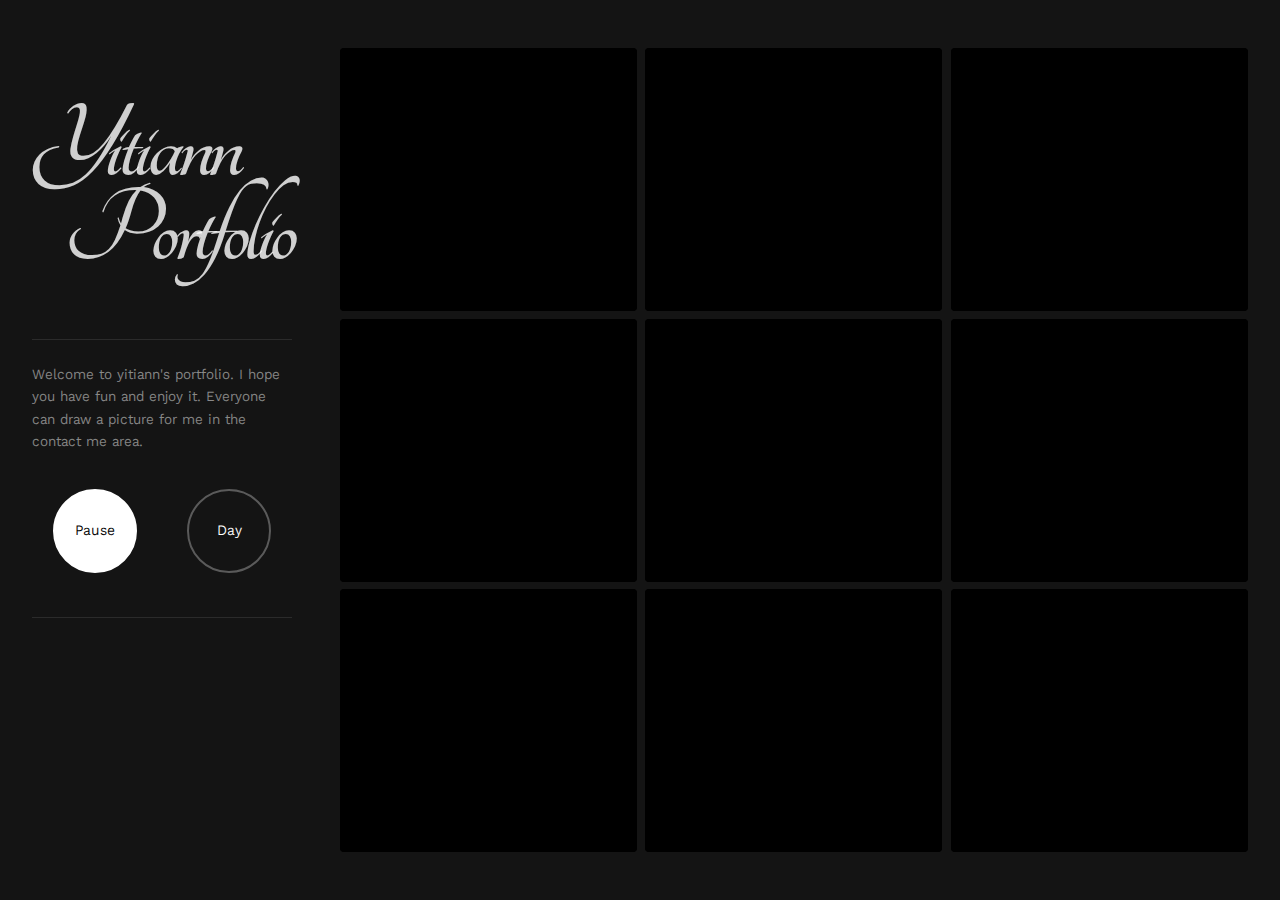
<file: website/index.html>
<!DOCTYPE html>
<html lang="zh-TW">
<head>
    <meta charset="UTF-8">
    <meta name="viewport" content="width=device-width, initial-scale=1.0">
    <title>Yitiann Portfolio</title>
    <link rel="preconnect" href="https://fonts.googleapis.com">
    <link rel="preconnect" href="https://fonts.gstatic.com" crossorigin>
    <link href="https://fonts.googleapis.com/css2?family=Babylonica&family=Kantumruy+Pro:ital,wght@0,100..700;1,100..700&family=Niconne&family=Roboto+Condensed:ital,wght@0,100..900;1,100..900&family=Splash&family=Tangerine:wght@400;700&display=swap" rel="stylesheet">
    <link rel="stylesheet" href="./styles/fonts.css">
    <link rel="stylesheet" href="./styles/dynamic-frame.css">
    <link rel="stylesheet" href="./styles/theme-styles.css">
    <style>
        html, body {
            margin: 0;
            padding: 0;
            width: 100%;
            height: 100vh;
            overflow: hidden;
        }

        body {
            background-color: #141414;
            color: rgba(255, 255, 255, 0.8);
            display: flex;
            align-items: center;
            justify-content: center;
            font-family: 'CustomFont', sans-serif;
        }

        .container {
            width: 100%;
            height: 100%;
            display: flex;
            flex-direction: column;
            gap: 2rem;
            padding: 2rem;
            box-sizing: border-box;
            overflow: hidden;
        }

        @media (min-width: 768px) {
            .container {
                flex-direction: row;
                align-items: flex-start;
            }
        }

        .left-content {
            width: 100%;
            overflow: visible;
            padding-right: 1rem;
            scrollbar-width: thin;
            scrollbar-color: rgba(255, 255, 255, 0.2) transparent;
        }

        .left-content::-webkit-scrollbar {
            width: 6px;
        }

        .left-content::-webkit-scrollbar-track {
            background: transparent;
        }

        .left-content::-webkit-scrollbar-thumb {
            background-color: rgba(255, 255, 255, 0.2);
            border-radius: 3px;
        }

        @media (min-width: 768px) {
            .left-content {
                width: 260px;
                flex-shrink: 0;
            }
        }

        .brand-title {
            font-size: 7rem;
            font-weight: 700;
            font-family: "Tangerine", cursive;
            font-style: normal;
            letter-spacing: -0.05em;
            line-height: 75%;
            margin-bottom: 4rem;
        }

        .brand-title span {
            display: block;
            padding-left: 2rem;
        }

        .description {
            font-size: 0.875rem;
            color: rgba(255, 255, 255, 0.5);
            max-width: 300px;
            font-family: "Kantumruy Pro", sans-serif;
            font-optical-sizing: auto;
            font-weight: 400;
            font-style: normal;
            line-height: 1.6;
        }

        .divider {
            height: 1px;
            background-color: rgba(255, 255, 255, 0.1);
            width: 100%;
            margin: 1.5rem 0;
        }

        .right-content {
            width: 100%;
            height: 60vh;
            overflow: hidden;
            position: relative;
        }

        @media (min-width: 768px) {
            .right-content {
                height: 100%;
                flex-grow: 1;
            }
        }
        
        .frame {
            cursor: pointer;
            position: relative;
        }
        
        .video-overlay {
            position: absolute;
            top: 0;
            left: 0;
            width: 100%;
            height: 100%;
            z-index: 10;
        }

        /* 影片控制開關樣式 */
        .video-control {
            display: flex;
            align-items: center;
            margin: 15px 0;
        }
        
        /* 按鈕容器樣式 */
        .buttons-container {
            display: flex;
            flex-direction: row;
            gap: 50px;
            margin: 15px 0;
            justify-content: center;
            padding: 20px;
            overflow: visible;
            position: relative;
            z-index: 5;
        }
        
        .control-label {
            margin-right: 15px;
            font-size: 0.9rem;
            color: rgba(255, 255, 255, 0.7);
        }
        
        .toggle { 
            width: 80px;
            height: 80px;
            border-radius: 50%; 
            background: none;
            border: 2px solid rgba(255, 255, 255, 0.3);
            color: white;
            display: flex; 
            align-items: center; 
            justify-content: center;
            cursor: pointer; 
            transition: all 0.3s ease; 
            position: relative;
            z-index: 5;
            font-family: 'Kantumruy Pro', sans-serif;
            font-size: 0.9rem;
        }
        
        .toggle:hover {
            border-color: white;
        }
        
        .toggle.active { 
            background-color: white;
            color: #000;
            border-color: white;
        }
        
        /* 漣漪動畫 */
        .toggle::before,
        .toggle::after,
        .toggle .ripple-circle {
            content: '';
            position: absolute;
            top: 50%;
            left: 50%;
            width: 100%;
            height: 100%;
            border-radius: 50%;
            transform: translate(-50%, -50%) scale(0);
            background-color: transparent;
            border: 2px solid white;
            opacity: 0;
            pointer-events: none;
            z-index: 2;
        }
        
        .toggle::before {
            animation: none;
        }
        
        .toggle::after {
            animation: none;
        }
        
        .toggle .ripple-circle {
            animation: none;
        }
        
        .toggle:hover::before {
            animation: ripple 2s ease-out 0s infinite;
        }
        
        .toggle:hover::after {
            animation: ripple 2s ease-out 0.5s infinite;
        }
        
        .toggle:hover .ripple-circle {
            animation: ripple 2s ease-out 1s infinite;
        }
        
        .toggle.active::before {
            animation: ripple 2s ease-out 0s infinite;
        }
        
        .toggle.active::after {
            animation: ripple 2s ease-out 0.5s infinite;
        }
        
        .toggle.active .ripple-circle {
            animation: ripple 2s ease-out 1s infinite;
        }
        
        @keyframes ripple {
            0% {
                opacity: 0.6;
                transform: translate(-50%, -50%) scale(1);
            }
            100% {
                opacity: 0;
                transform: translate(-50%, -50%) scale(2.5);
            }
        }

        /* 亮色模式樣式 */
        body.light-mode {
            background-color: #f5f5f5;
            color: rgba(0, 0, 0, 0.8);
        }
        
        body.light-mode .description {
            color: rgba(0, 0, 0, 0.7);
        }
        
        body.light-mode .divider {
            background-color: rgba(0, 0, 0, 0.1);
        }
        
        body.light-mode .control-label {
            color: rgba(0, 0, 0, 0.7);
        }
        
        body.light-mode .toggle {
            border-color: rgba(0, 0, 0, 0.3);
            color: rgba(0, 0, 0, 0.8);
            background: none;
        }
        
        body.light-mode .toggle:hover {
            border-color: rgba(0, 0, 0, 0.8);
        }
        
        body.light-mode .toggle.active {
            background-color: #333;
            color: white;
            border-color: #333;
        }
        
        body.light-mode .toggle::before,
        body.light-mode .toggle::after,
        body.light-mode .toggle .ripple-circle {
            border-color: rgba(0, 0, 0, 0.8);
        }
        
        body.light-mode .toggle.active::before,
        body.light-mode .toggle.active::after,
        body.light-mode .toggle.active .ripple-circle {
            border-color: #333;
        }
        
        /* 亮色模式下的影片框架和右側內容區域 */
        body.light-mode .right-content {
            background-color: #f5f5f5;
        }
        
        body.light-mode .frame-grid {
            background-color: #f5f5f5;
        }
        
        body.light-mode .frame {
            background-color: #eaeaea;
        }
        
        body.light-mode .frame iframe {
            background-color: #eaeaea;
        }
        
        /* 亮色模式下的框架邊緣和角落 */
        body.light-mode .frame-corner,
        body.light-mode .frame-edge-h,
        body.light-mode .frame-edge-v {
            filter: invert(1) brightness(0.9);
        }
    </style>
</head>
<body>
    <div class="container">
        <!-- Left Content -->
        <div class="left-content">
            <div>
                <h1 class="brand-title">
                    Yitiann<br>
                    <span>Portfolio</span>
                </h1>
                <div class="description">
                    <div>
                        <div class="divider"></div>
                        <p>
                            Welcome to yitiann's portfolio. I hope you have fun and enjoy it. Everyone can draw a picture for me in the contact me area.
                            <br>
                            
                        </p>
                        
                        <!-- 控制按鈕容器 - 橫向排列 -->
                        <div class="buttons-container">
                            <!-- 影片播放/暫停控制開關 -->
                            <div class="toggle" id="video-toggle">
                                Play
                                <span class="ripple-circle"></span>
                            </div>
                            
                            <!-- 黑白模式控制開關 -->
                            <div class="toggle" id="theme-toggle">
                                Day
                                <span class="ripple-circle"></span>
                            </div>
                        </div>
                        
                        <div class="divider"></div>
                    </div>
                </div>
            </div>
        </div>

        <!-- Right Content -->
        <div class="right-content" id="dynamic-frame">
            <!-- 動態內容將通過 JavaScript 載入 -->
        </div>
    </div>

    <script src="./js/dynamic-frame.js"></script>
    <script src="./js/theme-controller.js"></script>
    <script>
        // 初始化控制開關
        document.addEventListener('DOMContentLoaded', () => {
            const videoToggle = document.getElementById('video-toggle');
            let youtubeFrames = []; // 用於存儲所有YouTube iframe
            
            // 添加影片開關點擊事件
            if (videoToggle) {
                // 預設為啟用（自動播放）
                videoToggle.classList.add('active');
                videoToggle.textContent = 'Pause';
                videoToggle.appendChild(document.createElement('span')).className = 'ripple-circle';
                
                videoToggle.addEventListener('click', function() {
                    this.classList.toggle('active');
                    const isPlaying = this.classList.contains('active');
                    
                    // 更新按鈕文字
                    if (isPlaying) {
                        this.textContent = 'Pause';
                    } else {
                        this.textContent = 'Play';
                    }
                    
                    // 重新添加ripple元素
                    this.appendChild(document.createElement('span')).className = 'ripple-circle';
                    
                    // 控制所有影片的播放狀態
                    controlAllVideos(isPlaying);
                });
            }
            
            // 控制所有影片的函數
            function controlAllVideos(play) {
                // 獲取所有iframe（YouTube影片）
                const iframes = document.querySelectorAll('iframe');
                
                iframes.forEach(iframe => {
                    try {
                        const command = play ? 'playVideo' : 'pauseVideo';
                        iframe.contentWindow.postMessage(`{"event":"command","func":"${command}","args":""}`, '*');
                    } catch (e) {
                        console.log('無法控制影片:', e);
                    }
                });
            }
            
            // 等待dynamic-frame.js初始化完成
            setTimeout(() => {
                // 獲取開關狀態
                const isAutoplayEnabled = videoToggle ? videoToggle.classList.contains('active') : true;
                
                // 確保所有框架中的YouTube影片都啟用了API控制
                const frameElements = document.querySelectorAll('.frame');
                
                frameElements.forEach(frame => {
                    const iframe = frame.querySelector('iframe');
                    if (iframe) {
                        // 保存原始src
                        const originalSrc = iframe.src;
                        
                        // 檢查是否已經啟用API
                        if (!originalSrc.includes('enablejsapi=1')) {
                            // 添加enablejsapi參數
                            let newSrc = originalSrc;
                            if (newSrc.includes('?')) {
                                newSrc += '&enablejsapi=1';
                            } else {
                                newSrc += '?enablejsapi=1';
                            }
                            
                            // 更新autoplay參數
                            if (newSrc.includes('autoplay=1') && !isAutoplayEnabled) {
                                newSrc = newSrc.replace('autoplay=1', 'autoplay=0');
                            }
                            
                            iframe.src = newSrc;
                        }
                        
                        youtubeFrames.push(iframe);
                    }
                });
                
                // 特殊處理框架7，若已經被我們之前的代碼修改過
                const frame7 = document.querySelector('[data-frame-id="7"]');
                if (frame7 && frame7.innerHTML === '') {
                    // 添加YouTube影片，修正ID提取
                    const iframe = document.createElement('iframe');
                    // 啟用API控制
                    iframe.src = "https://www.youtube.com/embed/7mc_FYVJmzE?enablejsapi=1&autoplay=" + (isAutoplayEnabled ? "1" : "0") + "&mute=1&controls=0&showinfo=0&rel=0&modestbranding=1&iv_load_policy=3&fs=0&loop=1&playlist=7mc_FYVJmzE";
                    iframe.id = "youtube-player";
                    iframe.title = "YouTube video player";
                    iframe.frameBorder = "0";
                    iframe.allow = "accelerometer; autoplay; clipboard-write; encrypted-media; gyroscope; picture-in-picture; web-share";
                    iframe.allowFullscreen = true;
                    iframe.style.width = "100%";
                    iframe.style.height = "100%";
                    iframe.style.position = "absolute";
                    iframe.style.top = "0";
                    iframe.style.left = "0";
                    
                    // 添加到框架中
                    frame7.appendChild(iframe);
                    youtubeFrames.push(iframe);
                    
                    // 添加覆蓋層，用於跳轉
                    const overlay = document.createElement('div');
                    overlay.className = 'video-overlay';
                    overlay.onclick = function() {
                        window.location.href = '/newpage7';
                    };
                    frame7.appendChild(overlay);
                    
                    // 配置URL以便dynamic-frame.js的點擊處理
                    if (typeof initialFrames !== 'undefined' && initialFrames) {
                        const frame = initialFrames.find(f => f.id === 7);
                        if (frame) frame.url = '/newpage7';
                    }
                }
                
                // 如果開關是關閉狀態，暫停所有影片
                if (!isAutoplayEnabled) {
                    // 稍微延遲以確保iframe已經完全載入
                    setTimeout(() => {
                        controlAllVideos(false);
                    }, 1000);
                }
            }, 1000); // 增加等待時間確保dynamic-frame.js已經完全初始化
        });

        // 處理主題按鈕文字
        document.addEventListener('DOMContentLoaded', () => {
            const themeToggle = document.getElementById('theme-toggle');
            
            if (themeToggle) {
                // 檢查當前主題設置更新文字
                const savedTheme = localStorage.getItem('theme');
                if (savedTheme === 'light') {
                    themeToggle.textContent = 'Night';
                } else {
                    themeToggle.textContent = 'Day';
                }
                
                // 重新添加ripple元素
                themeToggle.appendChild(document.createElement('span')).className = 'ripple-circle';
                
                // 添加事件監聽器
                themeToggle.addEventListener('click', function() {
                    const isLightMode = this.classList.contains('active');
                    
                    // 更新按鈕文字
                    if (isLightMode) {
                        this.textContent = 'Night';
                    } else {
                        this.textContent = 'Day';
                    }
                    
                    // 重新添加ripple元素
                    this.appendChild(document.createElement('span')).className = 'ripple-circle';
                });
            }
        });
    </script>
</body>
</html>
</file>
<file: website/styles/fonts.css>
@font-face {
  font-family: 'CustomFont';
  src: url('/fonts/your-font-regular.woff2') format('woff2');
  font-weight: 300;
  font-style: normal;
  font-display: swap;
}

@font-face {
  font-family: 'CustomFont';
  src: url('/fonts/your-font-italic.woff2') format('woff2');
  font-weight: 400;
  font-style: italic;
  font-display: swap;
}

@font-face {
  font-family: 'Editorial New';
  src: url('../fonts/editorial-new-font/EditorialNew-Ultralight.woff2') format('woff2');
  font-weight: 200;
  font-style: normal;
  font-display: swap;
}

@font-face {
  font-family: 'Editorial New';
  src: url('../fonts/editorial-new-font/EditorialNew-UltralightItalic.woff2') format('woff2');
  font-weight: 200;
  font-style: italic;
  font-display: swap;
}

/* 使用字體的範例 */
.custom-font {
  font-family: 'CustomFont', sans-serif;
}
</file>
<file: website/styles/dynamic-frame.css>
.frame-controls {
  position: absolute;
  top: 1rem;
  right: 1rem;
  z-index: 10;
  background: rgba(0, 0, 0, 0.5);
  padding: 0.5rem;
  border-radius: 0.5rem;
}

.control-group {
  display: flex;
  gap: 1rem;
  color: rgba(255, 255, 255, 0.7);
  font-size: 0.875rem;
}

.control-group label {
  display: flex;
  align-items: center;
  gap: 0.5rem;
  cursor: pointer;
}

.frame-grid {
  position: relative;
  width: 100%;
  height: 100%;
  display: grid;
  gap: 8px;
  padding: 8px 0;
  box-sizing: border-box;
  overflow: hidden;
  will-change: transform;
  transform: translateZ(0);
  transition: all 1.5s cubic-bezier(0.4, 0.0, 0.2, 1);
}

.frame {
  position: relative;
  width: 100%;
  height: 100%;
  overflow: hidden;
  background: #000;
  will-change: transform;
  transform: translateZ(0);
  transition: all 1.5s cubic-bezier(0.4, 0.0, 0.2, 1);
  border-radius: 4px;
  contain: layout style paint;
  transform-style: preserve-3d;
  perspective: 1000px;
}

.frame video {
  width: 100%;
  height: 100%;
  object-fit: cover;
  display: block;
  transform: translateZ(0);
  transition: all 1.5s cubic-bezier(0.4, 0.0, 0.2, 1);
  border-radius: 4px;
  contain: layout style paint;
}

.frame img {
  pointer-events: none;
  user-select: none;
  -webkit-user-select: none;
  position: absolute;
  will-change: transform;
  transform: translateZ(0) scale(1);
  transition: all 1.5s cubic-bezier(0.4, 0.0, 0.2, 1);
  backface-visibility: hidden;
  contain: layout style paint;
  image-rendering: optimizeSpeed;             /* 舊版 Firefox */
  image-rendering: -o-optimizeSpeed;          /* Opera */
  image-rendering: -webkit-optimize-contrast; /* Safari and Chrome */
  image-rendering: optimize-contrast;         /* CSS3 標準 */
  image-rendering: crisp-edges;              /* Firefox */
  image-rendering: pixelated;                /* Chrome */
  -ms-interpolation-mode: nearest-neighbor;  /* IE (非標準) */
}

.frame-corner {
  width: 30px !important;
  height: 30px !important;
  z-index: 2;
  transform-origin: center center;
  transition: transform 1.5s cubic-bezier(0.4, 0.0, 0.2, 1);
}

.frame-edge-h {
  height: 30px !important;
  z-index: 1;
  width: calc(100% - 60px) !important;
  left: 30px !important;
  transform-origin: center center;
  transition: transform 1.5s cubic-bezier(0.4, 0.0, 0.2, 1);
}

.frame-edge-v {
  width: 30px !important;
  z-index: 1;
  height: calc(100% - 60px) !important;
  top: 30px !important;
  transform-origin: center center;
  transition: transform 1.5s cubic-bezier(0.4, 0.0, 0.2, 1);
}

/* 邊框位置 */
.frame-corner:nth-child(1) { top: 0; left: 0; transform: rotate(0deg) translateZ(0); }
.frame-corner:nth-child(2) { top: 0; right: 0; transform: rotate(90deg) translateZ(0); }
.frame-corner:nth-child(3) { bottom: 0; right: 0; transform: rotate(180deg) translateZ(0); }
.frame-corner:nth-child(4) { bottom: 0; left: 0; transform: rotate(270deg) translateZ(0); }

.frame-edge-h:nth-child(1) { top: 0; transform: translateZ(0); }
.frame-edge-h:nth-child(2) { bottom: 0; transform: rotate(180deg) translateZ(0); }

.frame-edge-v:nth-child(1) { left: 0; transform: translateZ(0); }
.frame-edge-v:nth-child(2) { right: 0; transform: rotate(180deg) translateZ(0); }

.frame iframe {
  width: 100%;
  height: 100%;
  object-fit: cover;
  display: block;
  transform: translateZ(0);
  transition: all 1.5s cubic-bezier(0.4, 0.0, 0.2, 1);
  border-radius: 4px;
  contain: layout style paint;
  background: #000;
  pointer-events: none;  /* 防止與影片互動 */
}

#dynamic-frame {
  position: relative;
  width: 100%;
  height: 100%;
  background: #141414;
  overflow: hidden;
  max-height: 100vh;
  padding: 8px 0;
  box-sizing: border-box;
  will-change: transform;
  transform: translateZ(0);
  contain: layout style paint;
}
</file>
<file: website/styles/theme-styles.css>
/* 亮色模式基本樣式 */
body.light-mode {
    background-color: #f5f5f5;
    color: rgba(0, 0, 0, 0.8);
}

body.light-mode .description {
    color: rgba(0, 0, 0, 0.7);
}

body.light-mode .divider {
    background-color: rgba(0, 0, 0, 0.1);
}

body.light-mode .control-label {
    color: rgba(0, 0, 0, 0.7);
}

body.light-mode .toggle {
    background: #ccc;
    box-shadow: inset 2px 2px 5px #999, inset -2px -2px 5px #eee;
}

body.light-mode .toggle.active {
    background: #aaa;
}

body.light-mode .circle {
    background: #fff;
    box-shadow: 2px 2px 5px #999, -2px -2px 5px #eee;
}

/* 亮色模式下的影片框架和右側內容區域 */
body.light-mode .right-content {
    background-color: #f5f5f5;
}

body.light-mode .frame-grid {
    background-color: #f5f5f5;
}

body.light-mode .frame {
    background-color: #eaeaea;
}

body.light-mode .frame iframe {
    background-color: #eaeaea;
}

/* 亮色模式下的框架邊緣和角落 */
body.light-mode .frame-corner,
body.light-mode .frame-edge-h,
body.light-mode .frame-edge-v {
    filter: invert(1) brightness(0.9);
}

/* 亮色模式下的項目頁面元素 */
body.light-mode .header {
    background-color: #f5f5f5;
}

body.light-mode .back-button {
    border: 1px solid rgba(0, 0, 0, 0.3);
    color: #333;
}

body.light-mode .back-button:hover {
    background-color: rgba(0, 0, 0, 0.05);
}

body.light-mode .page-title {
    color: #333;
}

body.light-mode .content {
    background-color: #f5f5f5;
}

body.light-mode .project-title {
    color: #333;
}

body.light-mode .project-description {
    color: rgba(0, 0, 0, 0.6);
}

body.light-mode .detail-title {
    color: rgba(0, 0, 0, 0.9);
}

body.light-mode .detail-content {
    color: rgba(0, 0, 0, 0.6);
}

body.light-mode .media-item {
    background-color: #eaeaea;
}

body.light-mode .youtube-container {
    background-color: #ddd;
}

body.light-mode .play-button {
    background-color: rgba(200, 200, 200, 0.7);
}

/* 亮色模式下的切換開關樣式 */
body.light-mode .video-control .control-label {
    color: rgba(0, 0, 0, 0.7);
}
</file>
